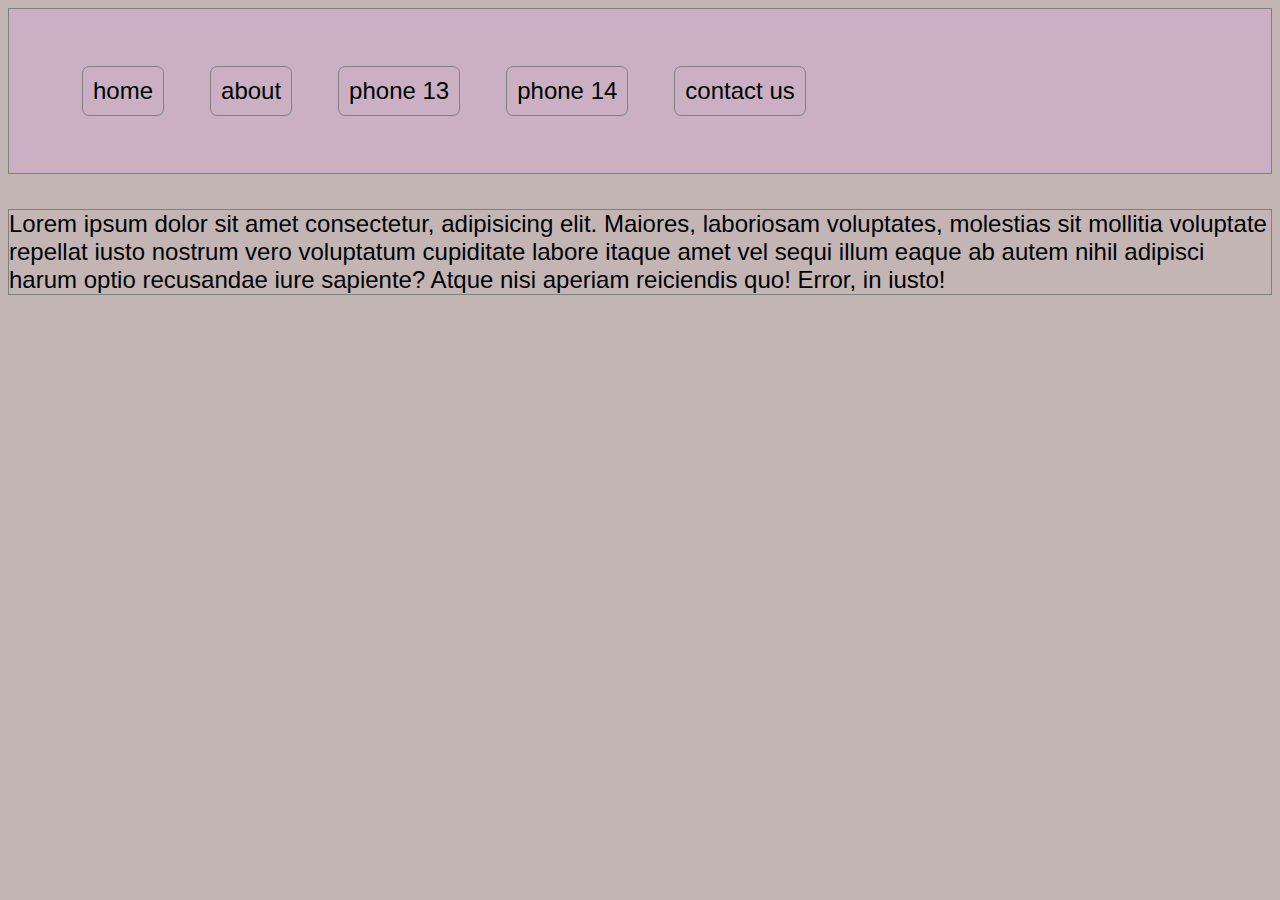
<file: multi_color_webpage/index.html>
<!DOCTYPE html>
<html lang="en">

<head>
    <meta charset="UTF-8">
    <meta name="viewport" content="width=device-width, initial-scale=1.0">
    <title>multi color website</title>
    <style>
        :root {
            --backcolor: rgb(196, 181, 181);
            --textcolor: rgb(0, 0, 0);
            --back-nav-color: rgb(202, 176, 194);
            --bordercolor: rgb(128, 128, 128);
            --hover-color: rgb(0, 0, 0);
            --hover-text-color: rgb(255, 255, 255);
        }

        body {
            background-color: var(--backcolor);
            color: var(--textcolor);
            font-family: 'Segoe UI', Tahoma, Geneva, Verdana, sans-serif;
            font-size: 24px;
        }

        .navbar {
            background-color: var(--back-nav-color);
            padding: 10px;
            border: 1px solid var(--bordercolor);

        }

        ul {
            display: flex;

        }

        ul li {
            padding: 10px;
            list-style-type: none;
            border: 0.5px solid var(--bordercolor);
            margin: 23px;
            padding: 7 13px;
            border-radius: 7px;


        }

        ul li:hover {
            background-color: var(--hover-color);
            color: var(--hover-text-color);
            transition: 0.5s;
            cursor: pointer;
        }




        .cont {
            border: 1px solid var(--bordercolor);
            margin-top: 35px;
        }
    </style>
</head>

<body>
    <div class="navbar">
        <ul>
            <li>home</li>
            <li>about</li>
            <li>phone 13</li>
            <li>phone 14</li>
            <li>contact us</li>
        </ul>
    </div>
    <div class="cont">
        Lorem ipsum dolor sit amet consectetur, adipisicing elit. Maiores, laboriosam voluptates, molestias sit mollitia
        voluptate repellat iusto nostrum vero voluptatum cupiditate labore itaque amet vel sequi illum eaque ab autem
        nihil adipisci harum optio recusandae iure sapiente? Atque nisi aperiam reiciendis quo! Error, in iusto!
    </div>

</body>

</html>
</file>
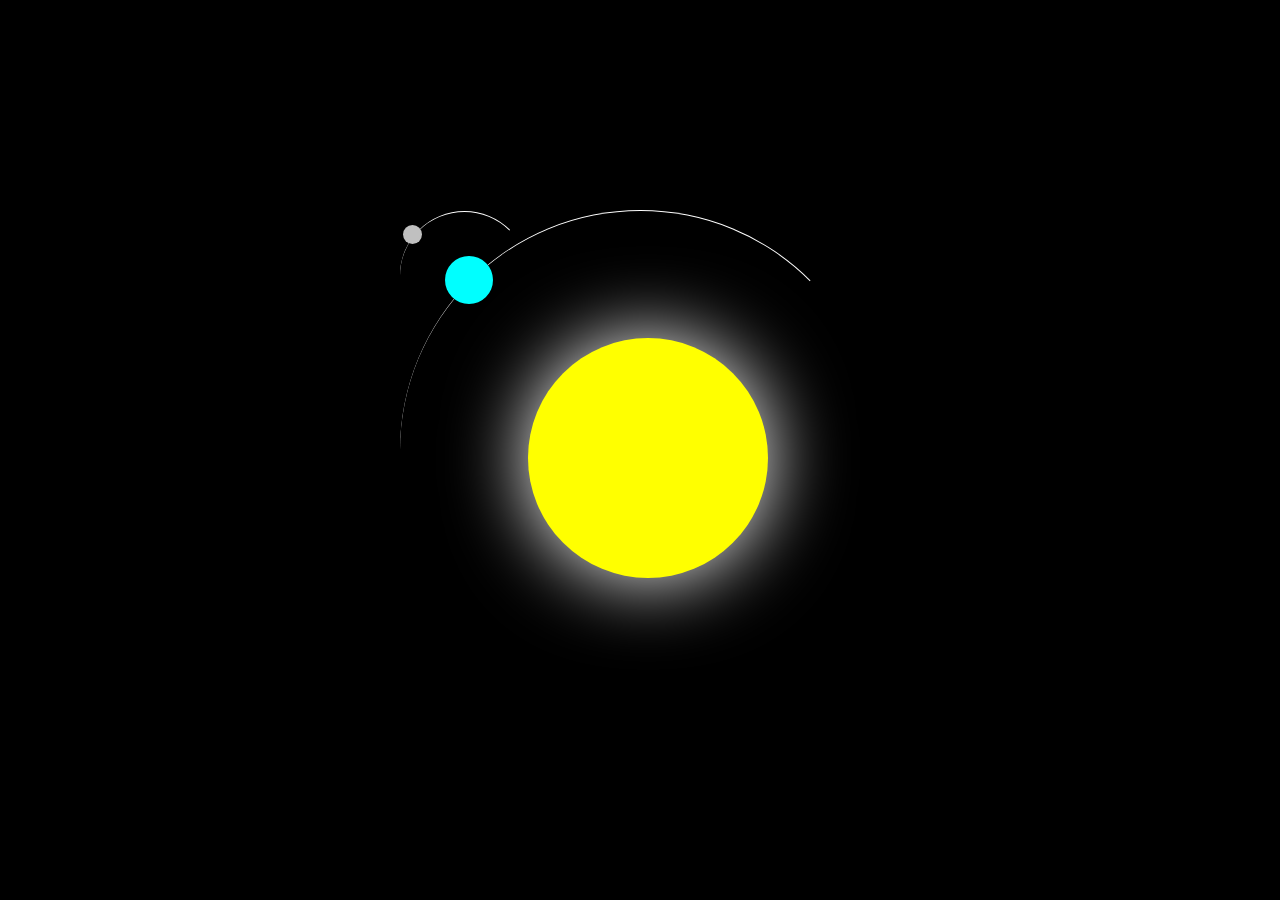
<file: solar-system/index.html>
<!DOCTYPE html>
<html>

<head>
  <meta charset="UTF-8">
  <meta name="viewport" content="width=device-width, initial-scale=1">
  <title>solor system</title>
</head>
<link rel="stylesheet" href="style.css">

<body>
  <div class="solar">
    <div class="sun"></div>
    <div class="earth">
      <div class="moon"></div>
    </div>
  </div>

</body>

</html>
</file>
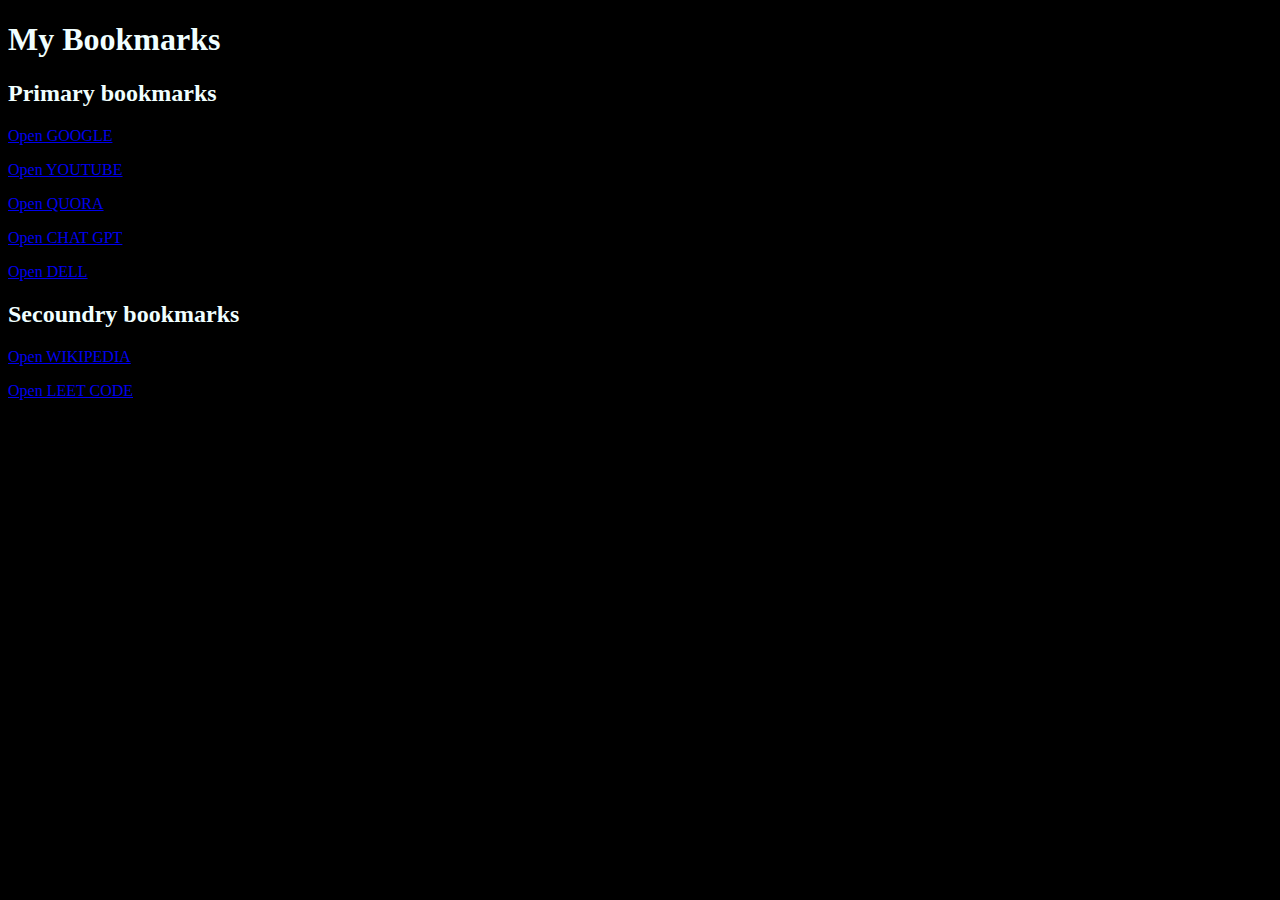
<file: bookmark manager/bookmarkmanager.html>
<!DOCTYPE html>
<html lang="en">
<head>
    <meta charset="UTF-8">
    <meta name="viewport" content="width=device-width, initial-scale=1.0">
    <title>Bookmark Manager By Abhiraj with love</title>
    <link rel="stylesheet" href="style.css">
</head>
<body>
    <script src="script.js"></script>
    <h1>My Bookmarks</h1>
    <h2>Primary bookmarks</h2>
    <p><a target="_blank" href="https://www.google.com">Open GOOGLE</a> </p>
    <p><a target="_blank" href="https://www.youtube.com">Open YOUTUBE</a> </p>
    <p><a target="_blank" href="https://www.quora.com">Open QUORA</a></p>
    <p><a target="_blank" href="https://www.chatgpt.com">Open CHAT GPT</a> </p>
    <p><a target="_blank" href="https://www.dell.com">Open DELL</a> </p>
    <h2>Secoundry bookmarks</h2>
    <p><a target="_blank" href="https://www.wikipedia.com">Open WIKIPEDIA</a> </p>
    <p><a target="_blank" href="https://www.leetcode.com">Open LEET CODE</a> </p>
</body>
</html>
</file>
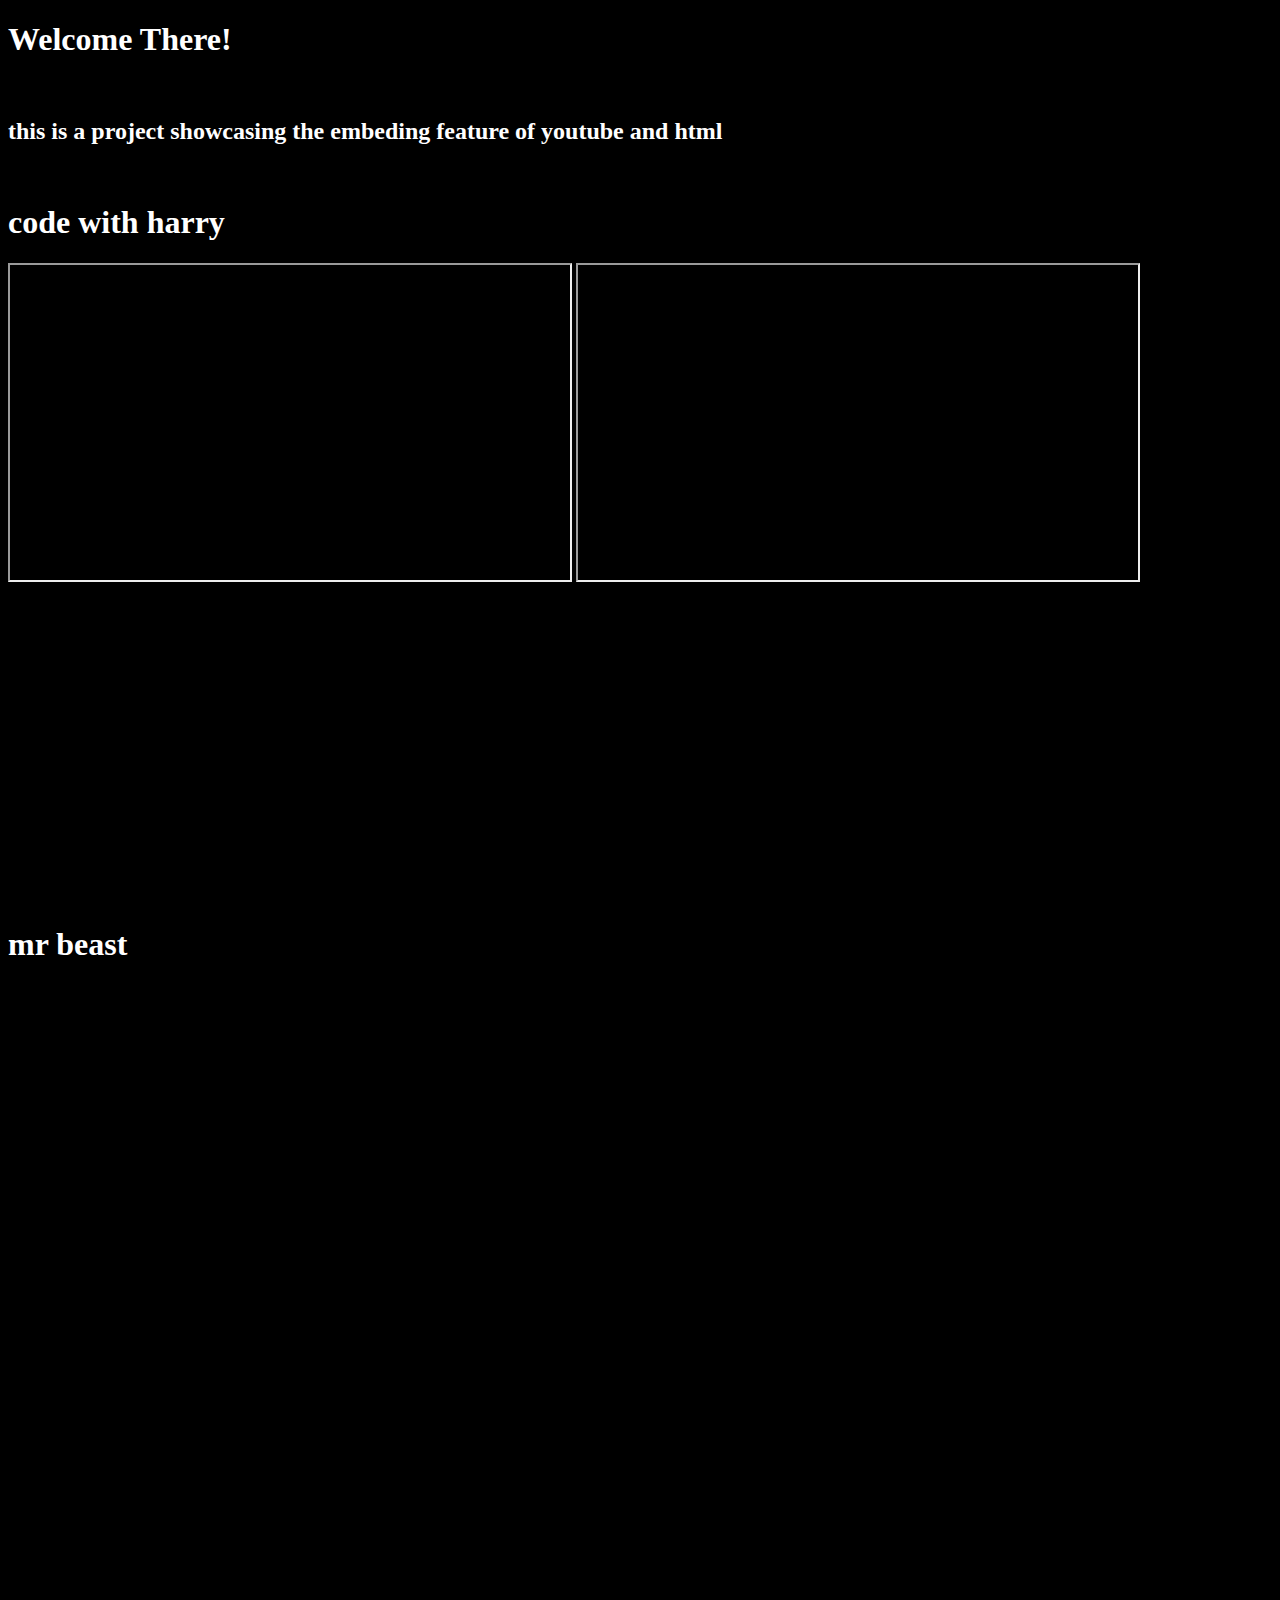
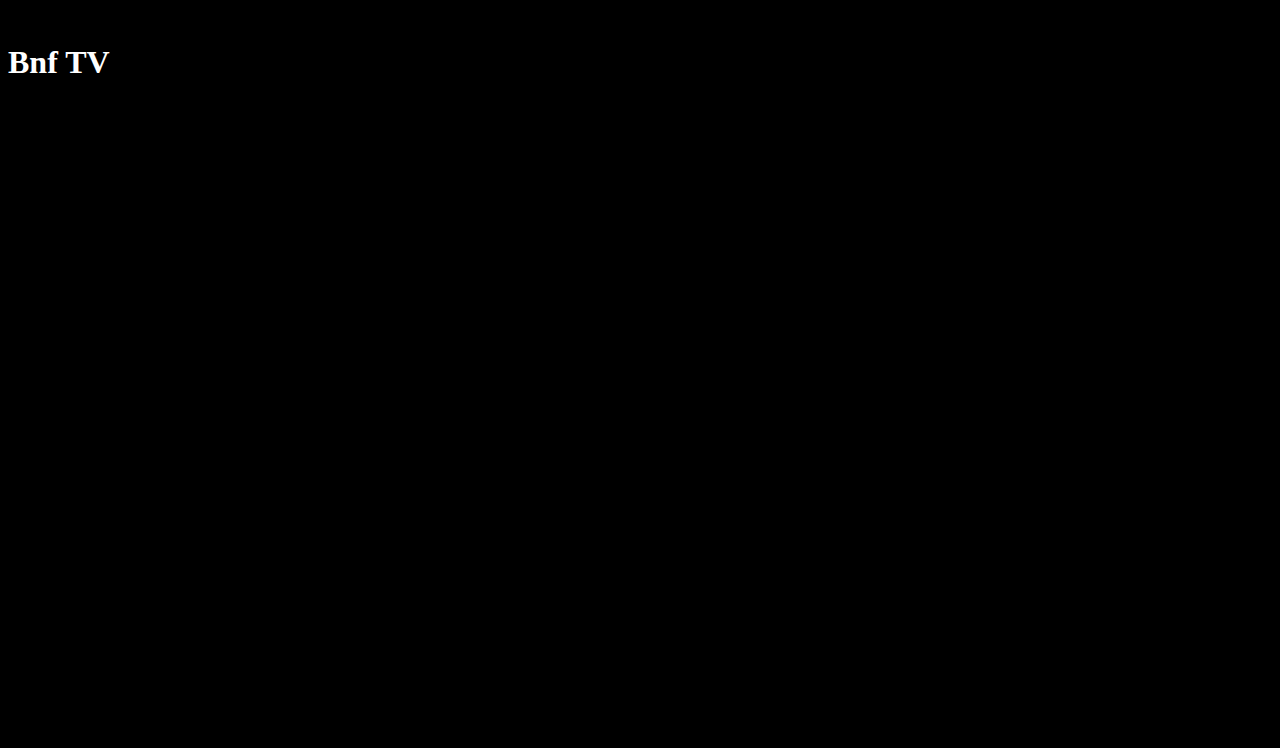
<file: youtube video/different videos webpage.html>
<!DOCTYPE html>
<html lang="en">
<head>
    <meta charset="UTF-8">
    <meta name="viewport" content="width=device-width, initial-scale=1.0">
    <title>project 2 : video collection</title>
    <link rel="stylesheet" href="style.css">
    
</head>
<body>
    <h1>Welcome There!</h1>
    <br>
    <h2>this is a project showcasing the embeding feature of youtube and html</h2>
    <br>
    <h1>code with harry</h1>
    <iframe width="560" height="315" src="https://www.youtube.com/embed/XZwBNDGuWGU?si=hFa9cGKjKc2IlMIM" title="YouTube video player" width="100" allow="accelerometer; autoplay; clipboard-write; encrypted-media; gyroscope; picture-in-picture; web-share" referrerpolicy="strict-origin-when-cross-origin" allowfullscreen></iframe>

    <iframe width="560" height="315" src="https://www.youtube.com/embed/vnnlUCLfn6I?si=fylY9ED5MeDlwNJY" title="YouTube video player" width="100" allow="accelerometer; autoplay; clipboard-write; encrypted-media; gyroscope; picture-in-picture; web-share" referrerpolicy="strict-origin-when-cross-origin" allowfullscreen></iframe>

    <iframe width="560" height="315" src="https://www.youtube.com/embed/igTVqtlrLxA?si=epsTxuW-eL1-Az2C" title="YouTube video player" frameborder="0" allow="accelerometer; autoplay; clipboard-write; encrypted-media; gyroscope; picture-in-picture; web-share" referrerpolicy="strict-origin-when-cross-origin" allowfullscreen></iframe>

    <iframe width="560" height="315" src="https://www.youtube.com/embed/iZb0NsF3Xwg?si=Dh-ui_97mdkQyTx2" title="YouTube video player" frameborder="0" allow="accelerometer; autoplay; clipboard-write; encrypted-media; gyroscope; picture-in-picture; web-share" referrerpolicy="strict-origin-when-cross-origin" allowfullscreen></iframe>
    <br>

    <h1>mr beast</h1>
    <iframe width="560" height="315" src="https://www.youtube.com/embed/_ZsZ4-HyjCg?si=yAOEVSiZtiF2SYfJ" title="YouTube video player" frameborder="0" allow="accelerometer; autoplay; clipboard-write; encrypted-media; gyroscope; picture-in-picture; web-share" referrerpolicy="strict-origin-when-cross-origin" allowfullscreen></iframe>

    <iframe width="560" height="315" src="https://www.youtube.com/embed/Xj0Jtjg3lHQ?si=MMQPWdOSRoD1gzsU" title="YouTube video player" frameborder="0" allow="accelerometer; autoplay; clipboard-write; encrypted-media; gyroscope; picture-in-picture; web-share" referrerpolicy="strict-origin-when-cross-origin" allowfullscreen></iframe>

    <iframe width="560" height="315" src="https://www.youtube.com/embed/bn0Kh9c4Zv4?si=9FNfskxwmWGty3bc" title="YouTube video player" frameborder="0" allow="accelerometer; autoplay; clipboard-write; encrypted-media; gyroscope; picture-in-picture; web-share" referrerpolicy="strict-origin-when-cross-origin" allowfullscreen></iframe>

    <iframe width="560" height="315" src="https://www.youtube.com/embed/snX5YyflrGw?si=NFJLCo5gpycHAYOW" title="YouTube video player" frameborder="0" allow="accelerometer; autoplay; clipboard-write; encrypted-media; gyroscope; picture-in-picture; web-share" referrerpolicy="strict-origin-when-cross-origin" allowfullscreen></iframe>
    <br>

    <h1>Bnf TV</h1>
    <iframe width="560" height="315" src="https://www.youtube.com/embed/13sxOBz6RIM?si=eU-GAfmHGEISkVgw" title="YouTube video player" frameborder="0" allow="accelerometer; autoplay; clipboard-write; encrypted-media; gyroscope; picture-in-picture; web-share" referrerpolicy="strict-origin-when-cross-origin" allowfullscreen></iframe>

    <iframe width="560" height="315" src="https://www.youtube.com/embed/aopDxGPMnB8?si=9cUIm5nIaRWGOcO0" title="YouTube video player" frameborder="0" allow="accelerometer; autoplay; clipboard-write; encrypted-media; gyroscope; picture-in-picture; web-share" referrerpolicy="strict-origin-when-cross-origin" allowfullscreen></iframe>

    <iframe width="560" height="315" src="https://www.youtube.com/embed/5DaaijmZAXM?si=6KndAcQOKEJD1tuM" title="YouTube video player" frameborder="0" allow="accelerometer; autoplay; clipboard-write; encrypted-media; gyroscope; picture-in-picture; web-share" referrerpolicy="strict-origin-when-cross-origin" allowfullscreen></iframe>

    <iframe width="560" height="315" src="https://www.youtube.com/embed/85Q57tWwsiE?si=9wYgBP0mVJQSnWcp" title="YouTube video player" frameborder="0" allow="accelerometer; autoplay; clipboard-write; encrypted-media; gyroscope; picture-in-picture; web-share" referrerpolicy="strict-origin-when-cross-origin" allowfullscreen></iframe>

    <script src="script.js"></script>
</body>
</html>
</file>
<file: solar-system/style.css>
body {
  margin: 0;
  padding: 0;
  height: 100vh;
  background-color: black;
  display: flex;
  justify-content: center;
  align-items: center;
}

.solar {
  width: 40em;
  height: 40em;
  position: relative;
}

.sun {
  top: 13em;
  left: 13em;
  background-color: yellow;
  width: 15em;
  height: 15em;
  position: absolute;
  border-radius: 190px;
  box-shadow: 0 0 5em white;
}

.earth,
.moon {
  position: absolute;
  border-style: solid;
  border-color: white transparent transparent;
  border-width: 0.1em 0.1em 0 0;
  border-radius: 50%;

}

.earth {
  top: 5em;
  left: 5em;
  width: 30em;
  height: 30em;
  animation: animate 30.5s linear infinite;

}

.moon {
  top: 0;
  left: 0;
  width: 8em;
  height: 8em;
  animation: animate 5s linear infinite;
}

.earth::before,
.moon::before {
  content: '';
  position: absolute;
  border-radius: 50%;
}

.earth::before {
  top: 2.8em;
  left: 2.8em;
  width: 3em;
  height: 3em;
  background: aqua;
}

.moon::before {
  top: 0.8em;
  left: 0.2em;
  width: 1.2em;
  height: 1.2em;
  background: silver;
  px
}

@keyframes animate {
  to {
    transform: rotate(360deg);
  }
}
</file>
<file: bookmark manager/style.css>
body{
    background-color: rgb(0, 0, 0);
    color: azure;
}
</file>
<file: youtube video/style.css>
body{
    color: rgb(255, 255, 255);
    background-color: black;
    
}
</file>
